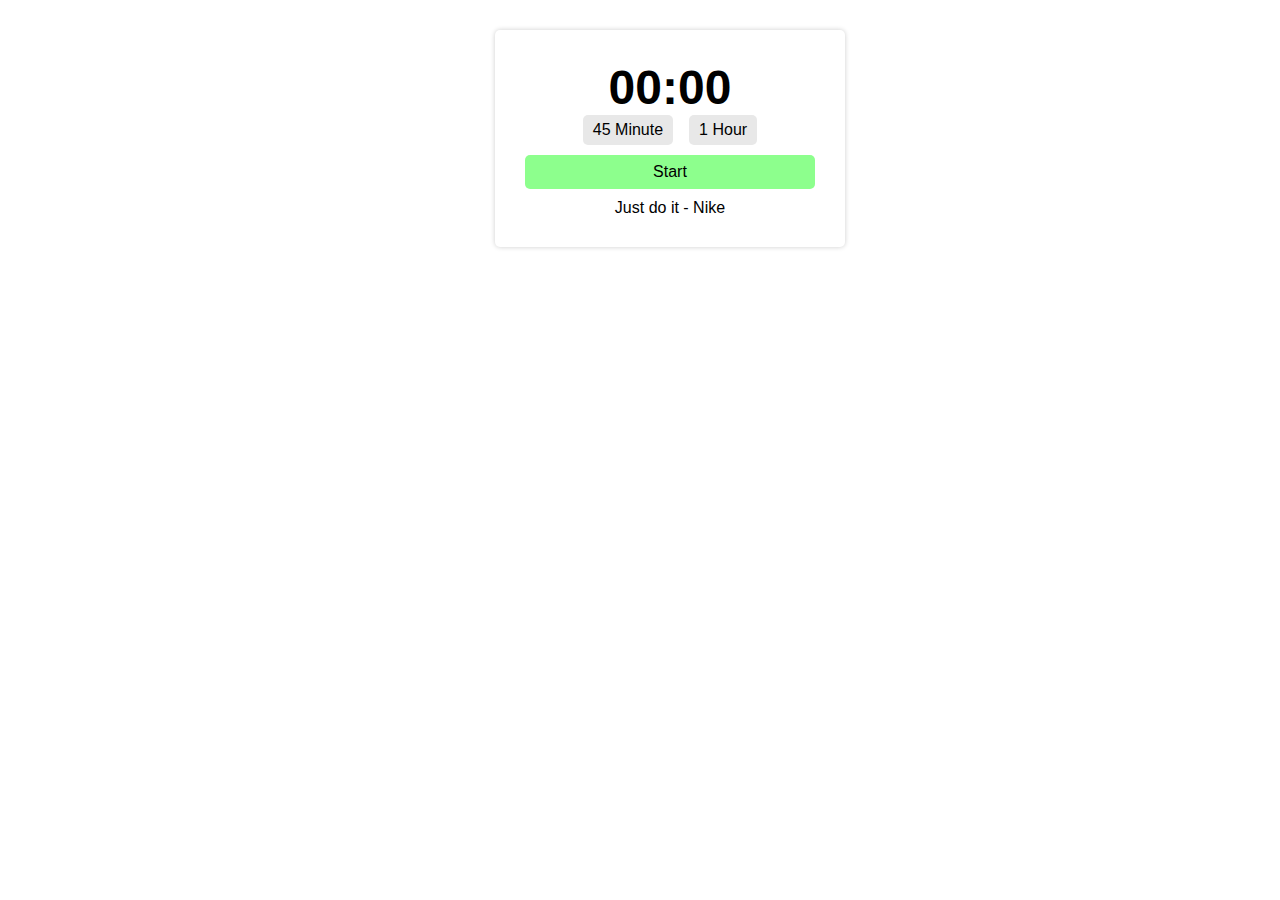
<file: planner/index.html>
<!doctype html>
<html lang="en">
<head>
    <meta charset="UTF-8">
    <meta name="viewport"
          content="width=device-width, user-scalable=no, initial-scale=1.0, maximum-scale=1.0, minimum-scale=1.0">
    <meta http-equiv="X-UA-Compatible" content="ie=edge">
    <link rel="stylesheet" href="style.css">
    <title>Productivity timer</title>
</head>
<body>

<section class="timer">
    <div class="container">
        <div class="timer-child">
            <div class="content">
                <h3 id="timer"></h3>
                <div class="timer-items">
                    <div class="item" id="plusMinute">45 Minute</div>
                    <div class="item" id="plusHour">1 Hour</div>
                </div>
                <div class="start" id="start">Start</div>
                <p>Just do it - Nike</p>
            </div>
        </div>
    </div>
</section>


<script src="script.js"></script>
</body>
</html>
</file>
<file: planner/style.css>
* {
    font-family: sans-serif;
    margin: 0;
    padding: 0;
}
h3 {
    font-size: 3rem;
    margin: 0;
}
.container {
    max-width: 1200px;
    margin: 0 auto;
}
section.timer {
    padding: 30px;
    width: 100%;
    position: relative;
}
    .timer-child {
        display: flex;
        flex-direction: column;
        text-align: center;
        align-items: center;
    }
    .content {
        box-shadow: 0 0 5px rgba(0,0,0,.2);
        border-radius: 5px;
        display: flex;
        align-items: center;
        flex-direction: column;
        padding: 30px;
    }
        .timer-child .timer-items {
            display: flex;
            flex-direction: row;
            margin-bottom: 10px;
        }
        .timer-items .item {
            padding: 6px 10px;
            background: #e8e8e8;
            border-radius: 5px;
            cursor: pointer;
            transition: all .2s;
            margin: 0 8px;
        }
        .timer-items .item:hover {
            box-shadow: 0 0 5px rgba(0,0,0,.2);
        }
        .start {
            padding: 8px 20px;
            width: 250px;
            background: #8dff8d;
            color: #000;
            border-radius: 5px;
            margin-bottom: 10px;
            cursor: pointer;
            transition: all .2s;
        }
        .start:hover {
            box-shadow: 0 0 10px rgba(0,0,0,.2);
            background: #51ff51;
        }
</file>
